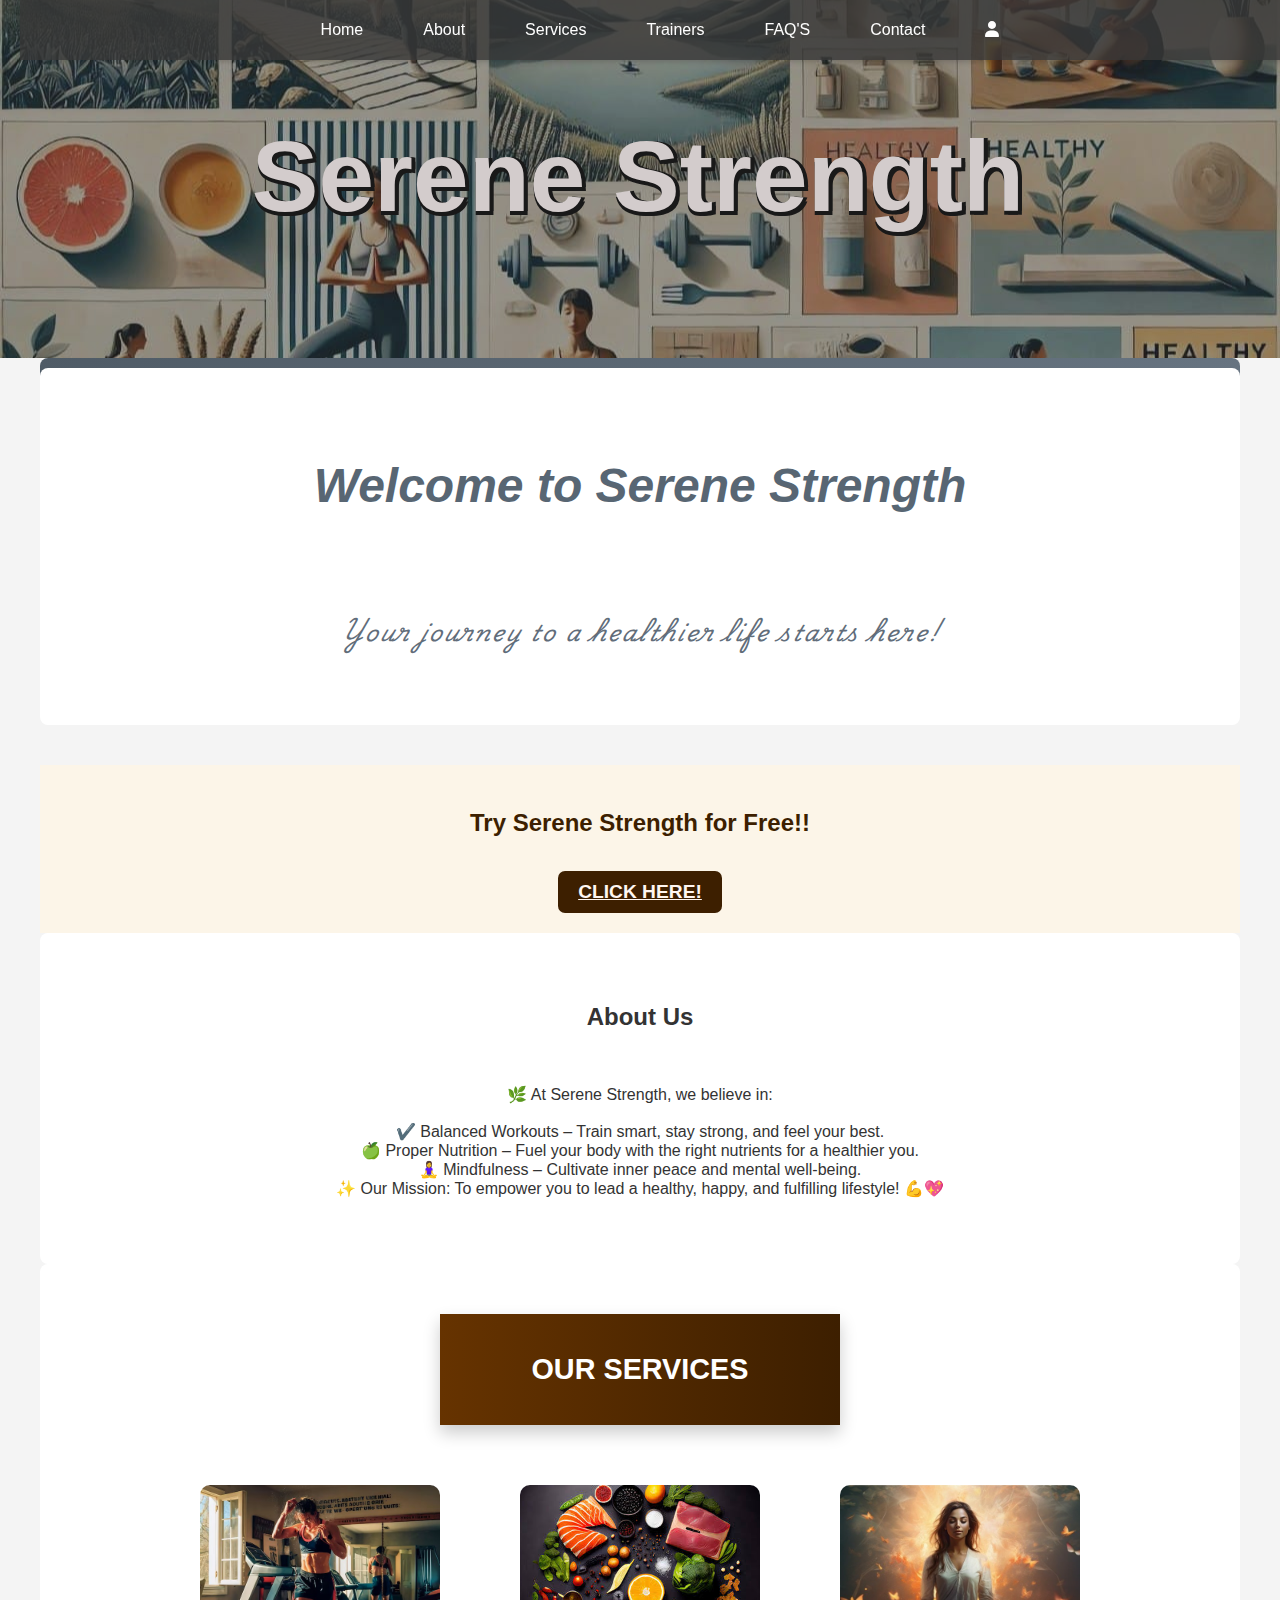
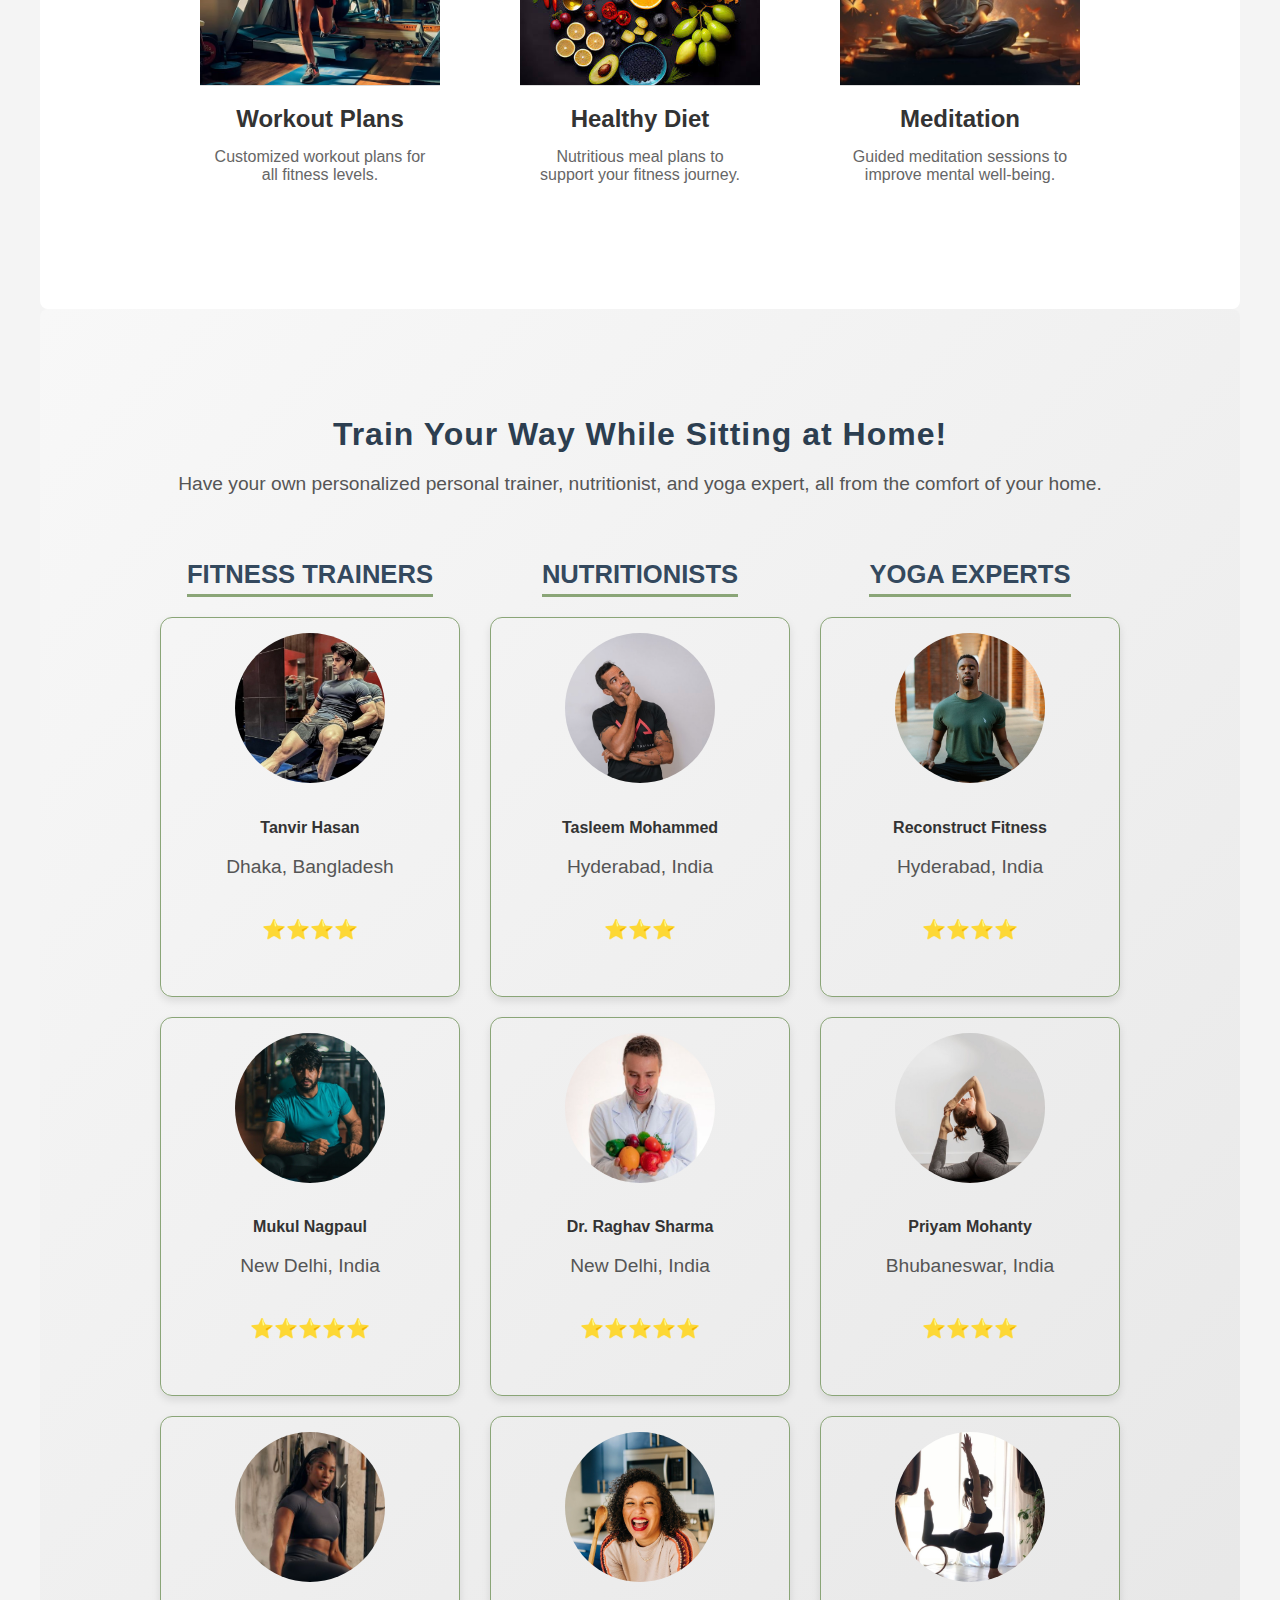
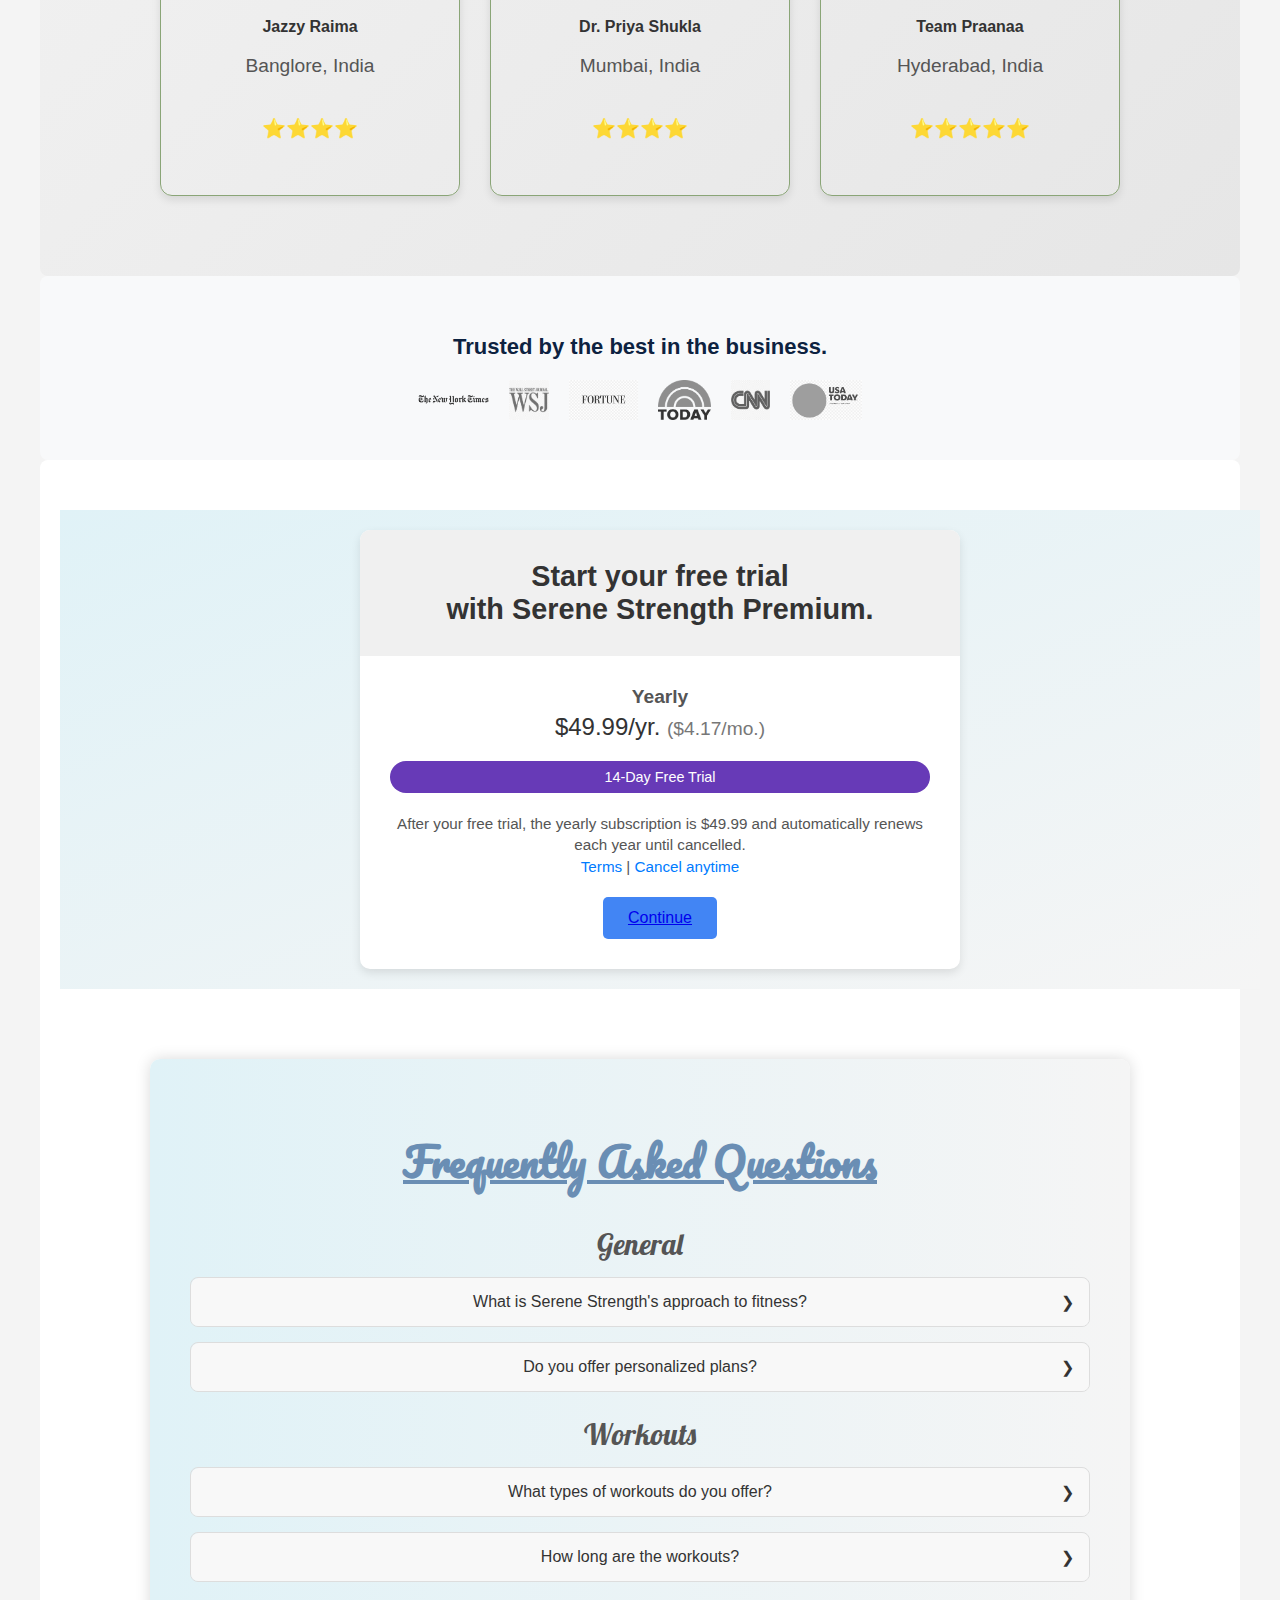
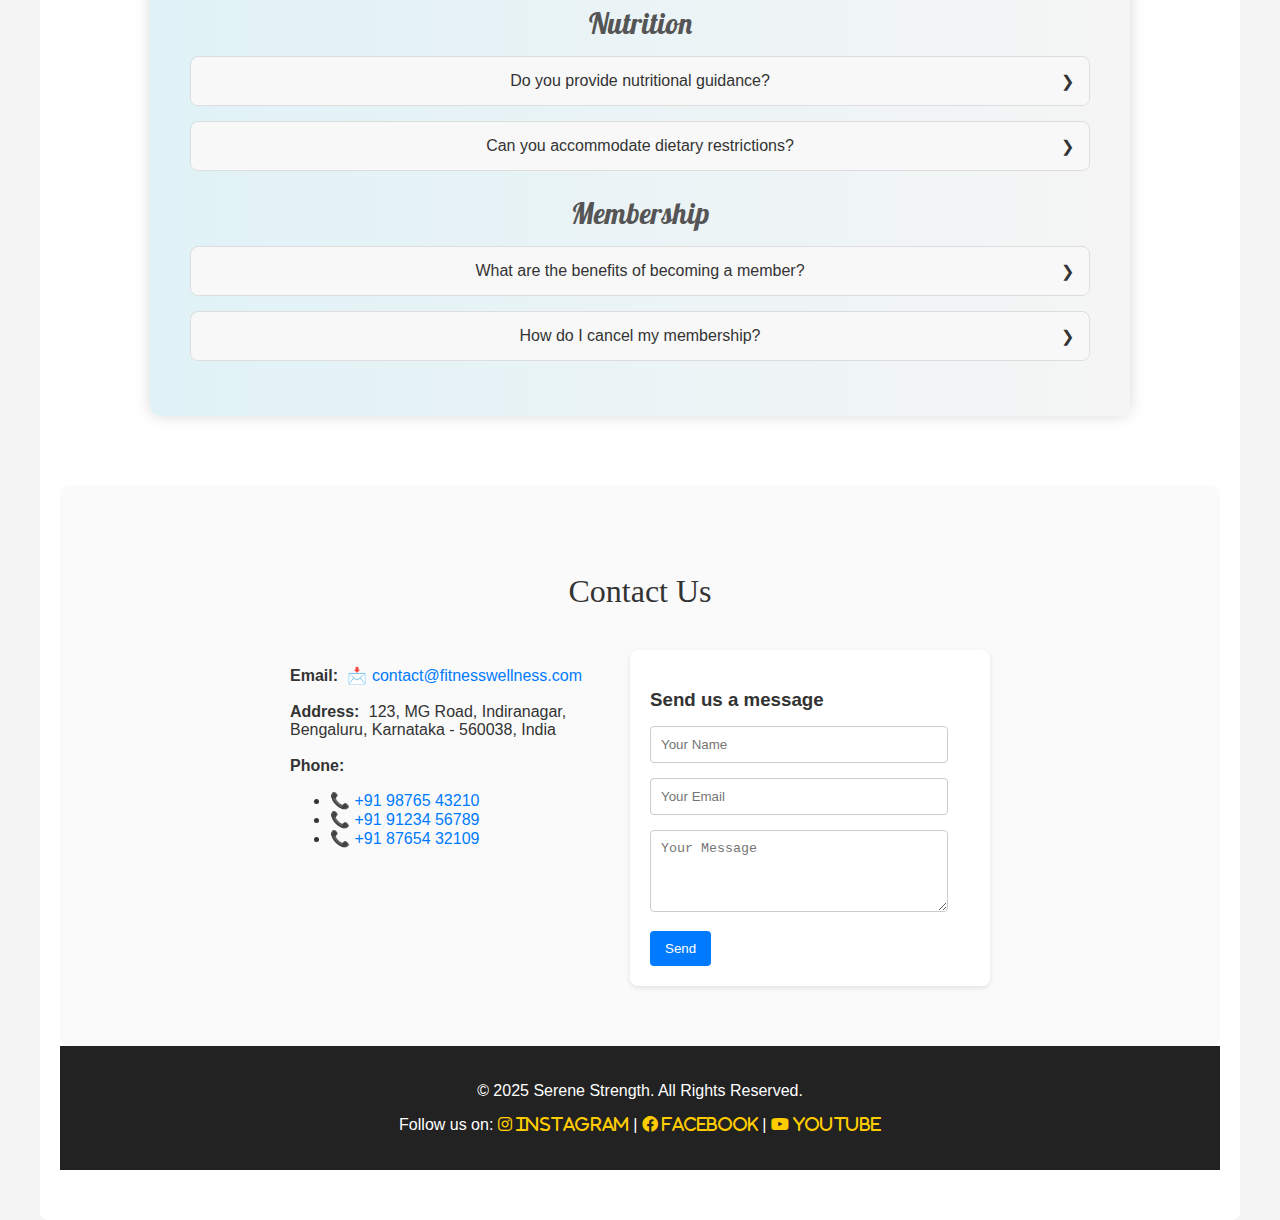
<file: index.html>
<!DOCTYPE html>
<html lang="en">

<head>
    <meta charset="UTF-8">
    <meta name="viewport" content="width=device-width, initial-scale=1.0">
    <title>Fitness & Wellness</title>


    <head>
        <link rel="preconnect" href="https://fonts.googleapis.com">
        <link rel="preconnect" href="https://fonts.gstatic.com" crossorigin>
        <link href="https://fonts.googleapis.com/css2?family=Lobster&family=Pacifico&display=swap" rel="stylesheet">
        <link href="https://cdnjs.cloudflare.com/ajax/libs/font-awesome/6.0.0/css/all.min.css" rel="stylesheet">
        <link href="https://fonts.googleapis.com/css2?family=Playwrite+IN:wght@100..400&display=swap" rel="stylesheet">
        <link rel="stylesheet" href="style.css">
    </head>


<body>
    <header>
        <h1 class="heading">
            <span class="cult">Serene Strength</span>
        </h1>
        


        <nav>
            <ul>
                <li><a href="#home">Home</a></li>
                <li><a href="#about">About</a></li>
                <li><a href="#services">Services</a></li>
                <li><a href="#train-at-home">Trainers</a></li>
                <li><a href="#faq-section">FAQ'S</a></li> 
                <li><a href="#contact">Contact</a></li>
                <li><a href="login.html">  <i class="fas fa-user">  </i></a></li>
            </ul>
        </nav>
    </header>
    <section id="home">
        <section class="home_welcome";>
        <h2><em>Welcome to Serene Strength</em> <br><br></h2>
        <p style="font-family: Playwrite IN" >Your journey to a healthier life starts here!</p>

    </section>

    <section id="offer" class="offer-section">
        <div class="offer-box">
            <p class="offer-text">Try Serene Strength for Free!!</p>
            <a href="#price" class="cta-button">CLICK HERE!</a>
        </div>
    </section>

    <section id="about">
        <h2>About Us</h2> <br>
        <p>🌿 At Serene Strength, we believe in:<br><br>

            ✔️ Balanced Workouts – Train smart, stay strong, and feel your best.<br>
            🍏 Proper Nutrition – Fuel your body with the right nutrients for a healthier you.<br>
            🧘‍♀️ Mindfulness – Cultivate inner peace and mental well-being.<br>

            ✨ Our Mission: To empower you to lead a healthy, happy, and fulfilling lifestyle! 💪💖</p>
    </section>

    <section id="services" class="services">
        <div class="section-title-box">
            <h1 class="section-title">OUR SERVICES</h1>
        </div>

        <div class="service-container">
        <div class="service-box">
            <a href="workout-plans.html">
                <img src="workout.jpg" alt="Workout Plans">
                <h2>Workout Plans</h2>
                <p>Customized workout plans for all fitness levels.</p>
            </a>
        </div>

        <div class="service-box">
            <a href="healthy-diet.html">
                <img src="healthy-diet.jpg" alt="Healthy Diet">
                <h2>Healthy Diet</h2>
                <p>Nutritious meal plans to support your fitness journey.</p>
            </a>
        </div>

        <div class="service-box">
            <a href="yoga-meditation.html">
                <img src="meditation.jpg" alt="Meditation">
                <h2>Meditation</h2>
                <p>Guided meditation sessions to improve mental well-being.</p>
            </a>
        </div>
    </section>

    <section id="train-at-home">
        <div class="container">
            <h2>Train Your Way While Sitting at Home!</h2>
            <p>Have your own personalized personal trainer, nutritionist, and yoga expert, all from the comfort of your home.</p>
    
            <div class="expert-categories">
                <div class="category">
                    <h3>Fitness Trainers</h3>
                    <div class="expert-list">
                        <div class="expert">
                            <img src="trainer1.jpg" alt="Trainer 1">
                            <h4>Tanvir Hasan</h4>
                            <p>Dhaka, Bangladesh</p>
                            <p>⭐⭐⭐⭐</p>
                        </div>
                        <div class="expert">
                            <img src="trainer2.jpg" alt="Trainer 2">
                            <h4>Mukul Nagpaul</h4>
                            <p>New Delhi, India</p>
                            <p>⭐⭐⭐⭐⭐</p>
                        </div>
                        <div class="expert">
                            <img src="trainer3.jpg" alt="Trainer 3">
                            <h4>Jazzy Raima</h4>
                            <p>Banglore, India</p>
                            <p>⭐⭐⭐⭐</p>
                        </div>
                        </div>
                </div>
                  <div class="category">
                    <h3>Nutritionists</h3>
                    <div class="expert-list">
                        <div class="expert">
                            <img src="nutritionist1.jpg" alt="Nutritionist 1">
                            <h4>Tasleem Mohammed</h4>
                            <p>Hyderabad, India</p>
                            <p>⭐⭐⭐</p>
                        </div>
                        <div class="expert">
                            <img src="nutritionist2.jpg" alt="nutritionist 2">
                            <h4>Dr. Raghav Sharma</h4>
                            <p>New Delhi, India</p>
                            <p>⭐⭐⭐⭐⭐</p>
                        </div> 
                        <div class="expert">
                            <img src="nutritionist3.jpg" alt="nutritionist 3">
                            <h4>Dr. Priya Shukla</h4>
                            <p>Mumbai, India</p>
                            <p>⭐⭐⭐⭐</p>
                        </div>    
                        </div>
                </div>
    
                <div class="category">
                    <h3>Yoga Experts</h3>
                    <div class="expert-list">
                        <div class="expert">
                            <img src="yoga1.jpg" alt="Yoga Expert 1">
                            <h4>Reconstruct Fitness</h4>
                            <p>Hyderabad, India</p>
                            <p>⭐⭐⭐⭐</p>
                        </div>
                        <div class="expert">
                            <img src="yoga2.jpg" alt="Yoga Expert 2">
                            <h4>Priyam Mohanty</h4>
                            <p>Bhubaneswar, India</p>
                            <p>⭐⭐⭐⭐</p>
                        </div>
                        <div class="expert">
                            <img src="yoga3.jpg" alt="Yoga Expert 3">
                            <h4>Team Praanaa</h4>
                            <p>Hyderabad, India</p>
                            <p>⭐⭐⭐⭐⭐</p>
                        </div>
                        </div>
                </div>
            </div>
        </div>
    </section>

    <section class="trusted-by">
        <h2>Trusted by the best in the business.</h2>
        <div class="logos">
            <img src="nytimes-logo.png" alt="The New York Times">
            <img src="wsj-logo.png" alt="Wall Street Journal">
            <img src="fortune-logo.png" alt="Fortune">
            <img src="today-logo.png" alt="Today">
            <img src="cnn-logo.png" alt="CNN">
            <img src="usatoday-logo.png" alt="USA Today">
        </div>
    </section>

    <section id="price">
    <div class="pricing-container">
        <div class="pricing-card horizontal">  <div class="pricing-header">
                <h2>Start your free trial <br>with Serene Strength Premium.</h2>
            </div>
            <div class="pricing-content">
                <div class="pricing-details">
                    <span class="pricing-duration">Yearly</span>
                    <span class="pricing-cost">$49.99/yr. <small>($4.17/mo.)</small></span>
                </div>
                <div class="trial-info">
                    <span class="trial-period">14-Day Free Trial</span>
                </div>
                <p class="pricing-description">
                    After your free trial, the yearly subscription is $49.99 and automatically renews each year until cancelled. <br>
                    <a>Terms</a> | <a>Cancel anytime</a>
                </p>
                <button class="pricing-button"><a href="login.html">Continue</a></button>
            </div>
        </div>
    </div>
    


    <section id="faq-section">
        <div class="faq-container">
            <h1>Frequently Asked Questions</h1>

            <div class="faq-group">
                <h2>General</h2>
                <details>
                    <summary>What is Serene Strength's approach to fitness?</summary>
                    <div class="faq-answer">“We focus on holistic wellness by combining exercise, proper nutrition, and
                        mindfulness techniques to help you reach your goals. This balanced approach ensures that you’re
                        not only improving physically but also nurturing your mental and emotional well-being for
                        overall success.”</div>
                </details>
                <details>
                    <summary>Do you offer personalized plans?</summary>
                    <div class="faq-answer">Yes, we provide customized workout and nutrition plans tailored to your
                        individual needs and preferences.</div>
                </details>
            </div>

            <div class="faq-group">
                <h2>Workouts</h2>
                <details>
                    <summary>What types of workouts do you offer?</summary>
                    <div class="faq-answer">We have a variety of workouts, including strength training, cardio, yoga,
                        HIIT, and flexibility exercises.</div>
                </details>
                <details>
                    <summary>How long are the workouts?</summary>
                    <div class="faq-answer">Our workouts range from 15 minutes to 1 hour, catering to different
                        schedules and fitness levels.</div>
                </details>
            </div>

            <div class="faq-group">
                <h2>Nutrition</h2>
                <details>
                    <summary>Do you provide nutritional guidance?</summary>
                    <div class="faq-answer">Yes, our nutrition plans include meal suggestions, recipes, and tips for
                        healthy eating habits.</div>
                </details>
                <details>
                    <summary>Can you accommodate dietary restrictions?</summary>
                    <div class="faq-answer">Absolutely! We can create plans that are vegetarian, vegan, gluten-free, and
                        more.</div>
                </details>
            </div>

            <div class="faq-group">
                <h2>Membership</h2>
                <details>
                    <summary>What are the benefits of becoming a member?</summary>
                    <div class="faq-answer">Members get access to exclusive content, personalized plans, community
                        support, and tools to track their progress, helping them stay motivated and on track.</div>
                </details>
                <details>
                    <summary>How do I cancel my membership?</summary>
                    <div class="faq-answer">“You can easily cancel your membership at any time by going to your account
                        settings or by contacting our customer support team, who will assist you with the process.”
                    </div>
                </details>
            </div>
        </div>
    </section>


    <section id="contact">
        <div class="contact-container">
            <h2>Contact Us</h2>
            <div class="contact-info">
                <p>
                    <span class="contact-label">Email:</span> <a href="mailto:contact@fitnesswellness.com">📩
                        contact@fitnesswellness.com</a><br><br>
                    <span class="contact-label">Address:</span> 123, MG Road, Indiranagar, Bengaluru, Karnataka -
                    560038, India<br><br>
                    <span class="contact-label">Phone:</span>
                <ul>
                    <li><a href="tel:+919876543210">📞 +91 98765 43210</a></li>
                    <li><a href="tel:+919123456789">📞 +91 91234 56789</a></li>
                    <li><a href="tel:+918765432109">📞 +91 87654 32109</a></li>
                </ul>
                </p>
            </div>
            <div class="contact-form">
                <h3>Send us a message</h3>
                <form action="#" method="post">
                    <input type="text" id="name" name="name" placeholder="Your Name" required>
                    <input type="email" id="email" name="email" placeholder="Your Email" required>
                    <textarea id="message" name="message" placeholder="Your Message" rows="4" required></textarea>
                    <button type="submit">Send</button>
                </form>
            </div>
        </div>
    </section>



    <footer>
        <p>&copy; 2025 Serene Strength. All Rights Reserved.</p>
        <p>Follow us on:
            <a href="https://instagram.com" target="_blank">  <i class="fab fa-instagram">  Instagram</i></a> |
            <a href="https://facebook.com" target="_blank">  <i class="fab fa-facebook">  Facebook</i></a>  |
            <a href="https://youtube.com" target="_blank">  <i class="fab fa-youtube">  Youtube</i></a>
        </p>
    </footer>

</body>

</html>
</file>
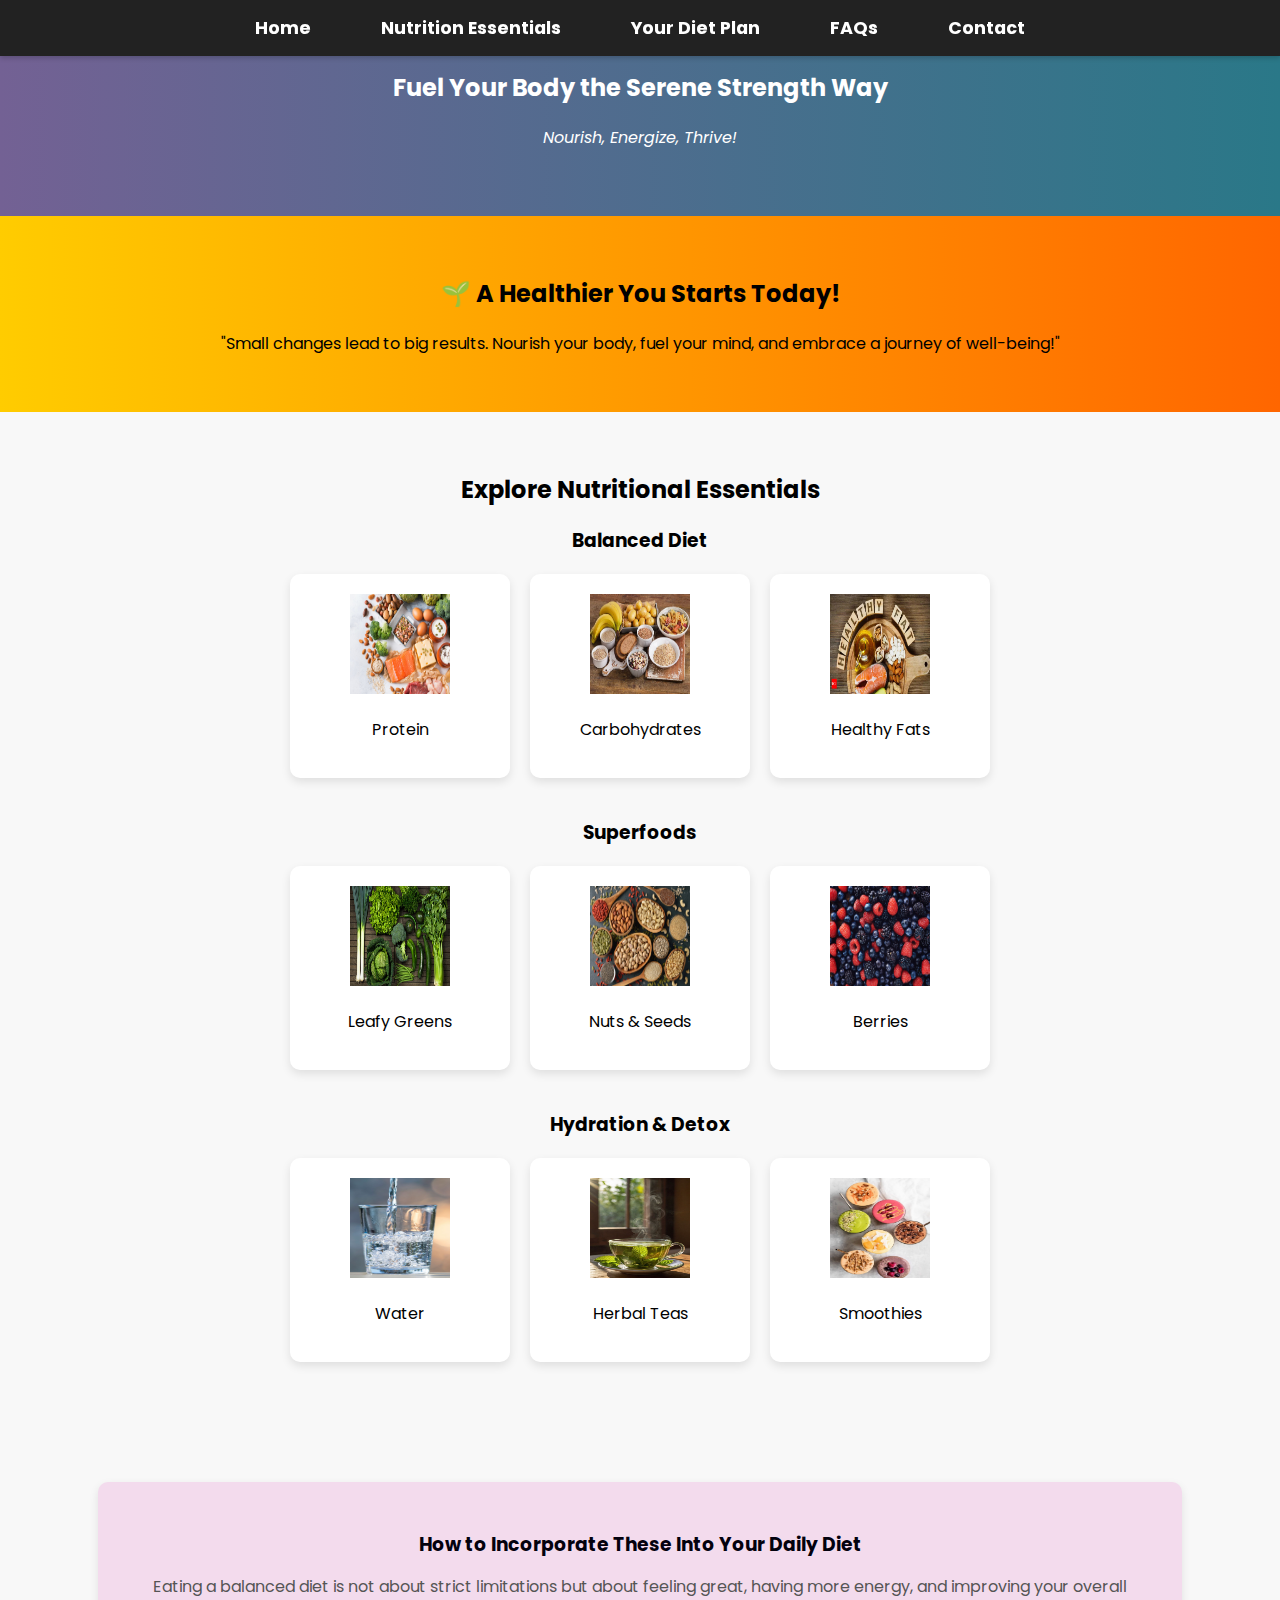
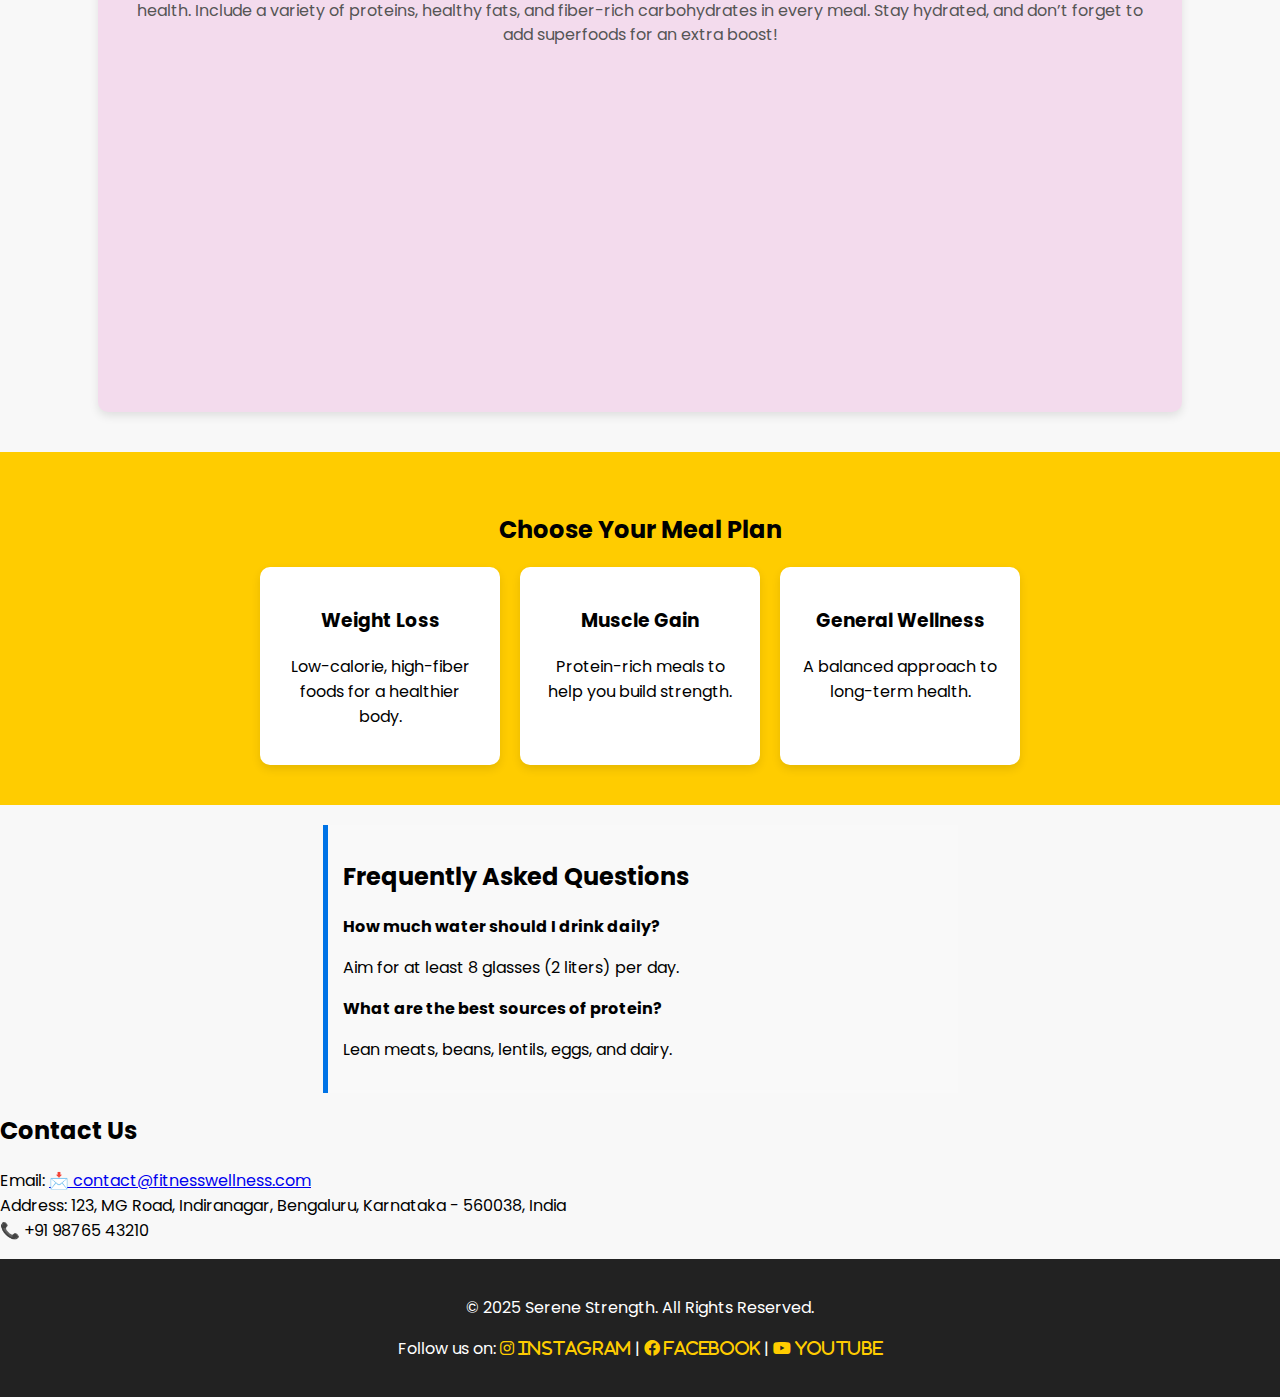
<file: healthy-diet.html>
<!DOCTYPE html>
<html lang="en">
<head>
    <meta charset="UTF-8">
    <meta name="viewport" content="width=device-width, initial-scale=1.0">
    <title>Healthy Diet | Serene Strength</title>
    <link href="https://fonts.googleapis.com/css2?family=Poppins:wght@300;400;600&display=swap" rel="stylesheet">
    <link href="https://cdnjs.cloudflare.com/ajax/libs/font-awesome/6.0.0/css/all.min.css" rel="stylesheet">
    
    <link rel="stylesheet" href="healthy-diet.css"> 

</head>
<body>

    <!-- Navigation Bar -->
    <header>
        
        <nav>
            <ul>
                <li><a href="healthy-diet.html">Home</a></li>
                <li><a href="nutrition">Nutrition Essentials</a></li>
                <li><a href="nutrution-advice">Your Diet Plan</a></li>
                <li><a href="#faq">FAQs</a></li>
                <li><a href="#contact">Contact</a></li>
            </ul>
        </nav>
    </header>

    <!-- Hero / Intro Section -->
    <section class="hero">
        <h2>Fuel Your Body the Serene Strength Way</h2>
        <p><em>Nourish, Energize, Thrive!</em></p>
        
    </section>
     <!-- Motivational Box -->
     <section class="motivation-box">
        <div class="motivation-content">
            <h2>🌱 A Healthier You Starts Today!</h2>
            <p>"Small changes lead to big results. Nourish your body, fuel your mind, and embrace a journey of well-being!"</p>
        </div>
        
    </section>

    <!-- Nutritional Categories -->
    <section class="nutrition" id="nutrition">
        <h2>Explore Nutritional Essentials</h2>
        
        <div class="category">
            <h3>Balanced Diet</h3>
            <div class="cards">
                <div class="card">
                    <img src="protein.jpg" alt="Protein">
                    <p>Protein</p>
                </div>
                <div class="card">
                    <img src="carbs.jpg" alt="Carbohydrates">
                    <p>Carbohydrates</p>
                </div>
                <div class="card">
                    <img src="fats.jpg" alt="Healthy Fats">
                    <p>Healthy Fats</p>
                </div>
            </div>
        </div>
            

        <div class="category">
            <h3>Superfoods</h3>
            <div class="cards">
                <div class="card">
                    <img src="greens.jpg" alt="Leafy Greens">
                    <p>Leafy Greens</p>
                </div>
                <div class="card">
                    <img src="nuts.jpg" alt="Nuts & Seeds">
                    <p>Nuts & Seeds</p>
                </div>
                <div class="card">
                    <img src="berries.jpg" alt="Berries">
                    <p>Berries</p>
                </div>
            </div>
        </div>

        <div class="category">
            <h3>Hydration & Detox</h3>
            <div class="cards">
                <div class="card">
                    <img src="water.jpg" alt="Water">
                    <p>Water</p>
                </div>
                <div class="card">
                    <img src="herbal-tea.jpg" alt="Herbal Teas">
                    <p>Herbal Teas</p>
                </div>
                <div class="card">
                    <img src="smoothie.jpg" alt="Smoothies">
                    <p>Smoothies</p>
                </div>
            </div>
        </div>
    </section>
        <!-- Nutritional Advice Section -->
        <section class="nutrition-advice" id="nutrition-advice">
            <h3>How to Incorporate These Into Your Daily Diet</h3>
            <p>Eating a balanced diet is not about strict limitations but about feeling great, having more energy, and improving your overall health. Include a variety of proteins, healthy fats, and fiber-rich carbohydrates in every meal. Stay hydrated, and don’t forget to add superfoods for an extra boost!</p>
            
            <!-- Video Embed -->
            <div class="video-container">
                <iframe width="560" height="315" src="https://youtu.be/81G22t2UHxA?si=JhhSHo9Hd3y-69lt" 
                    title="How to Maintain a Balanced Diet" frameborder="0" 
                    allow="accelerometer; autoplay; clipboard-write; encrypted-media; gyroscope; picture-in-picture" 
                    allowfullscreen>
                </iframe>
            </div>
        </section>
    

    <!-- Meal Plan Suggestions -->
    <section class="meal-plans">
        <h2>Choose Your Meal Plan</h2>
        <div class="plans">
            <div class="plan">
                <h3>Weight Loss</h3>
                <p>Low-calorie, high-fiber foods for a healthier body.</p>
            </div>
            <div class="plan">
                <h3>Muscle Gain</h3>
                <p>Protein-rich meals to help you build strength.</p>
            </div>
            <div class="plan">
                <h3>General Wellness</h3>
                <p>A balanced approach to long-term health.</p>
            </div>
        </div>
    </section>

    <!-- FAQs -->
    <section class="faq">
        <h2>Frequently Asked Questions</h2>
        <div class="faq-box">
            <p><strong>How much water should I drink daily?</strong></p>
            <p>Aim for at least 8 glasses (2 liters) per day.</p>
        </div>
        <div class="faq-box">
            <p><strong>What are the best sources of protein?</strong></p>
            <p>Lean meats, beans, lentils, eggs, and dairy.</p>
        </div>
    </section>

   
</section>
<section id="contact">
    <h2>Contact Us</h2>
    <p>
        Email: <a href="mailto:contact@fitnesswellness.com"> 📩 contact@fitnesswellness.com</a> <br>  
        Address: 123, MG Road, Indiranagar, Bengaluru, Karnataka - 560038, India <br>  
        📞 +91 98765 43210
    </p>
</section>

<footer>
    <p>&copy; 2025 Serene Strength. All Rights Reserved.</p>
    <p>Follow us on:
        <a href="https://instagram.com" target="_blank">  <i class="fab fa-instagram">  Instagram</i></a> |
        <a href="https://facebook.com" target="_blank">  <i class="fab fa-facebook">  Facebook</i></a>  |
        <a href="https://youtube.com" target="_blank">  <i class="fab fa-youtube">  Youtube</i></a>
    </p>
</footer>
</body>
</html>
</file>
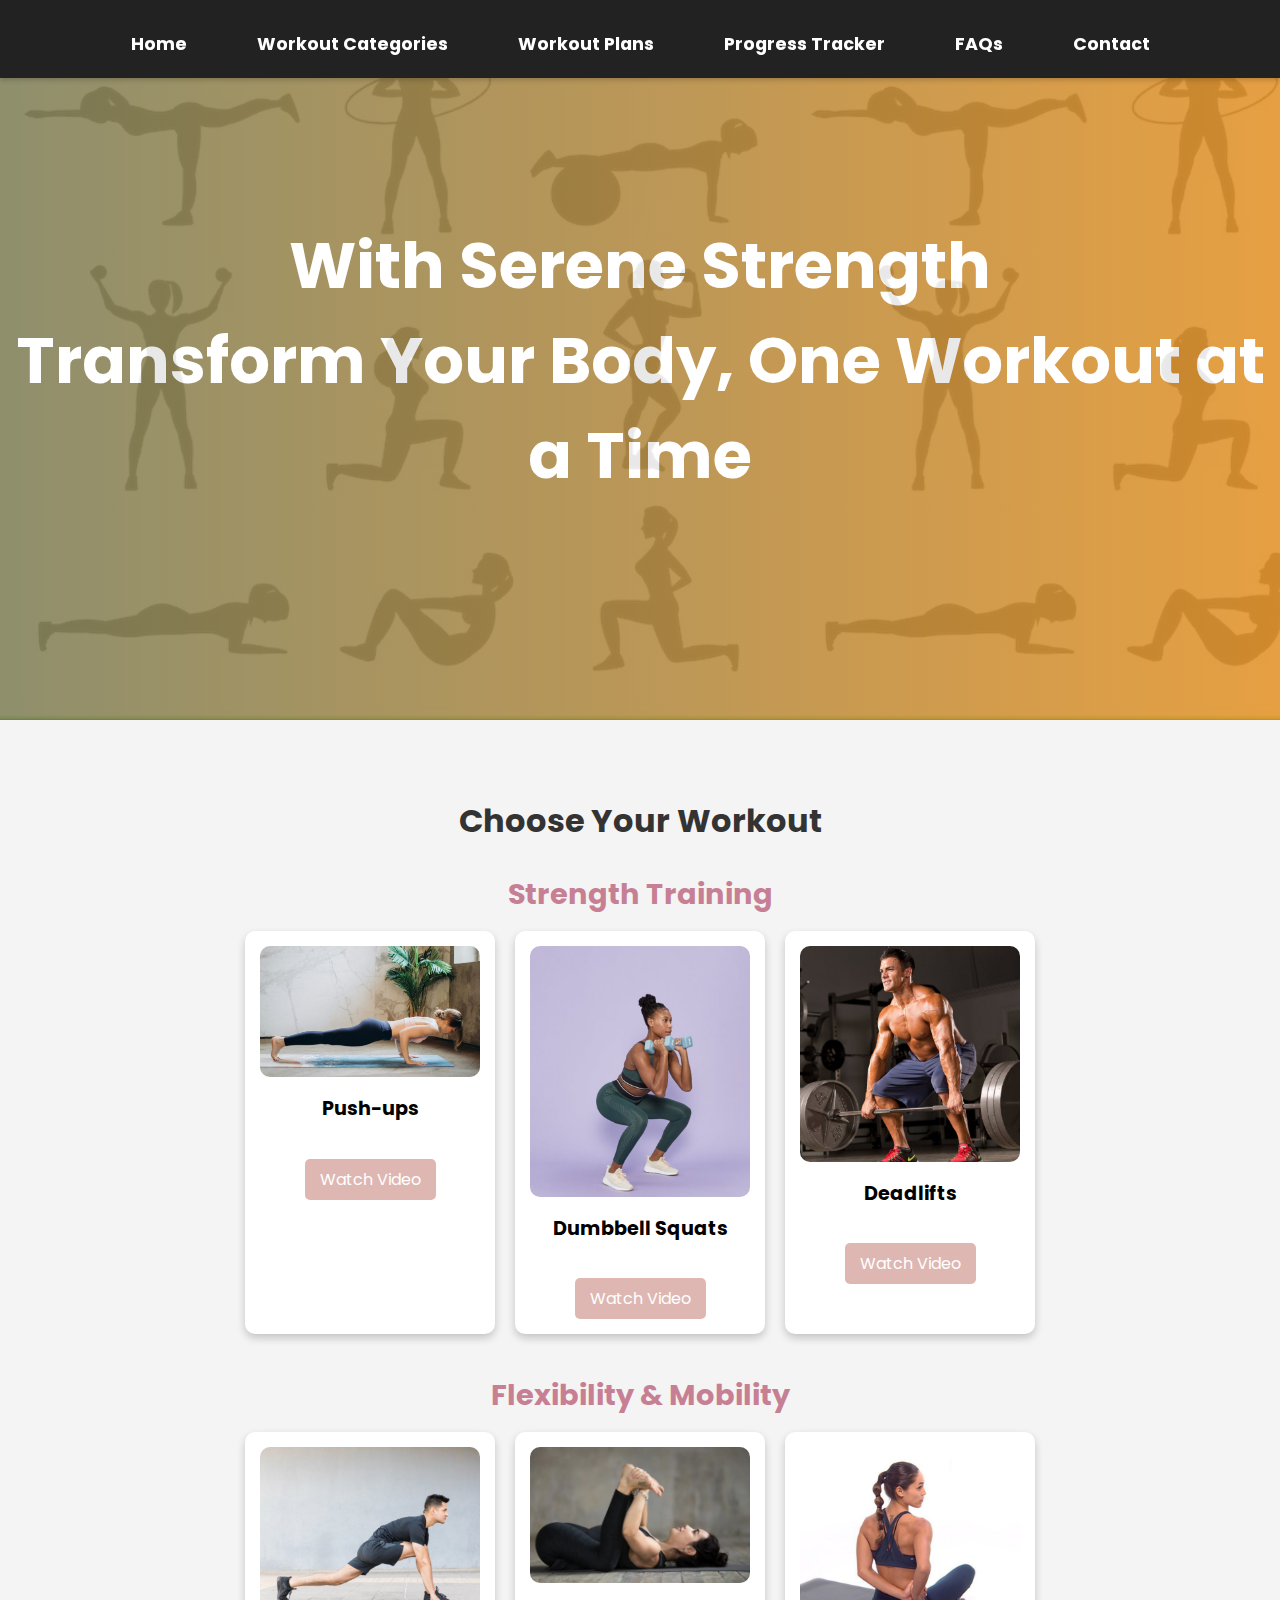
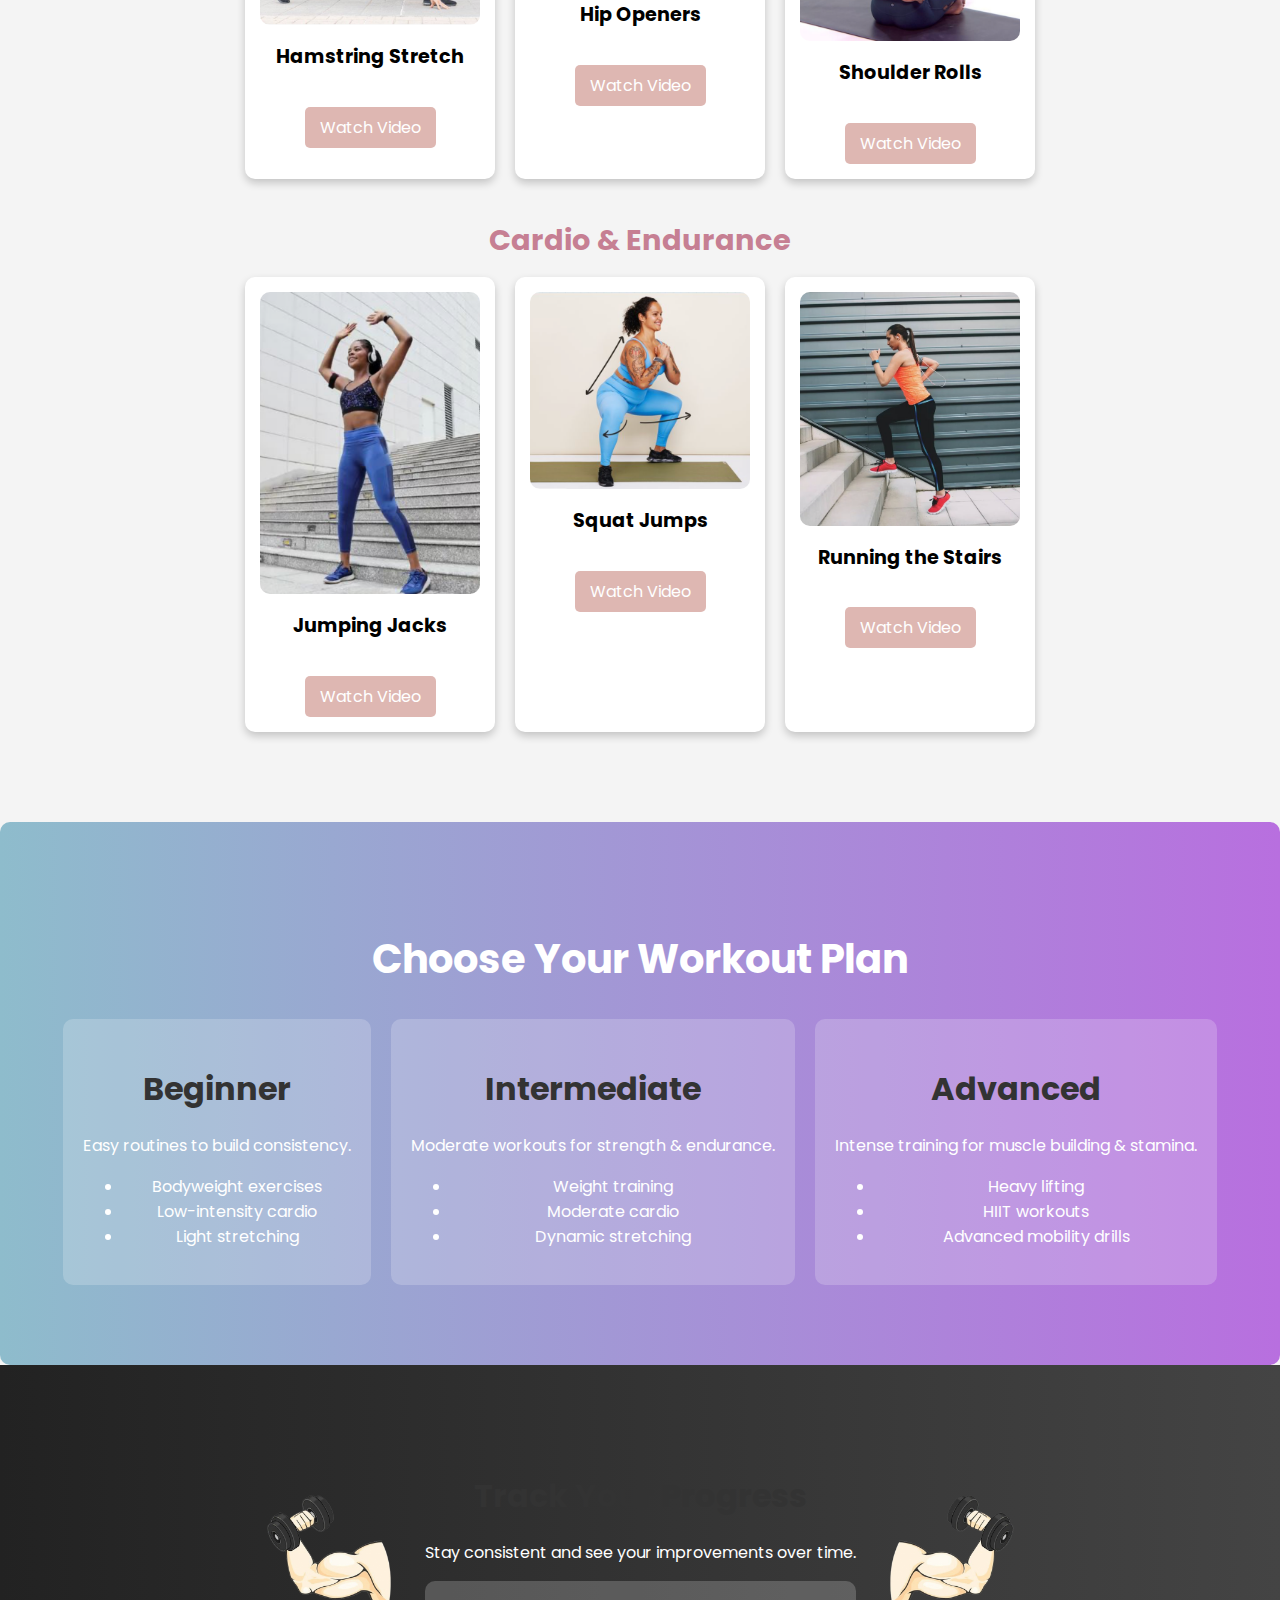
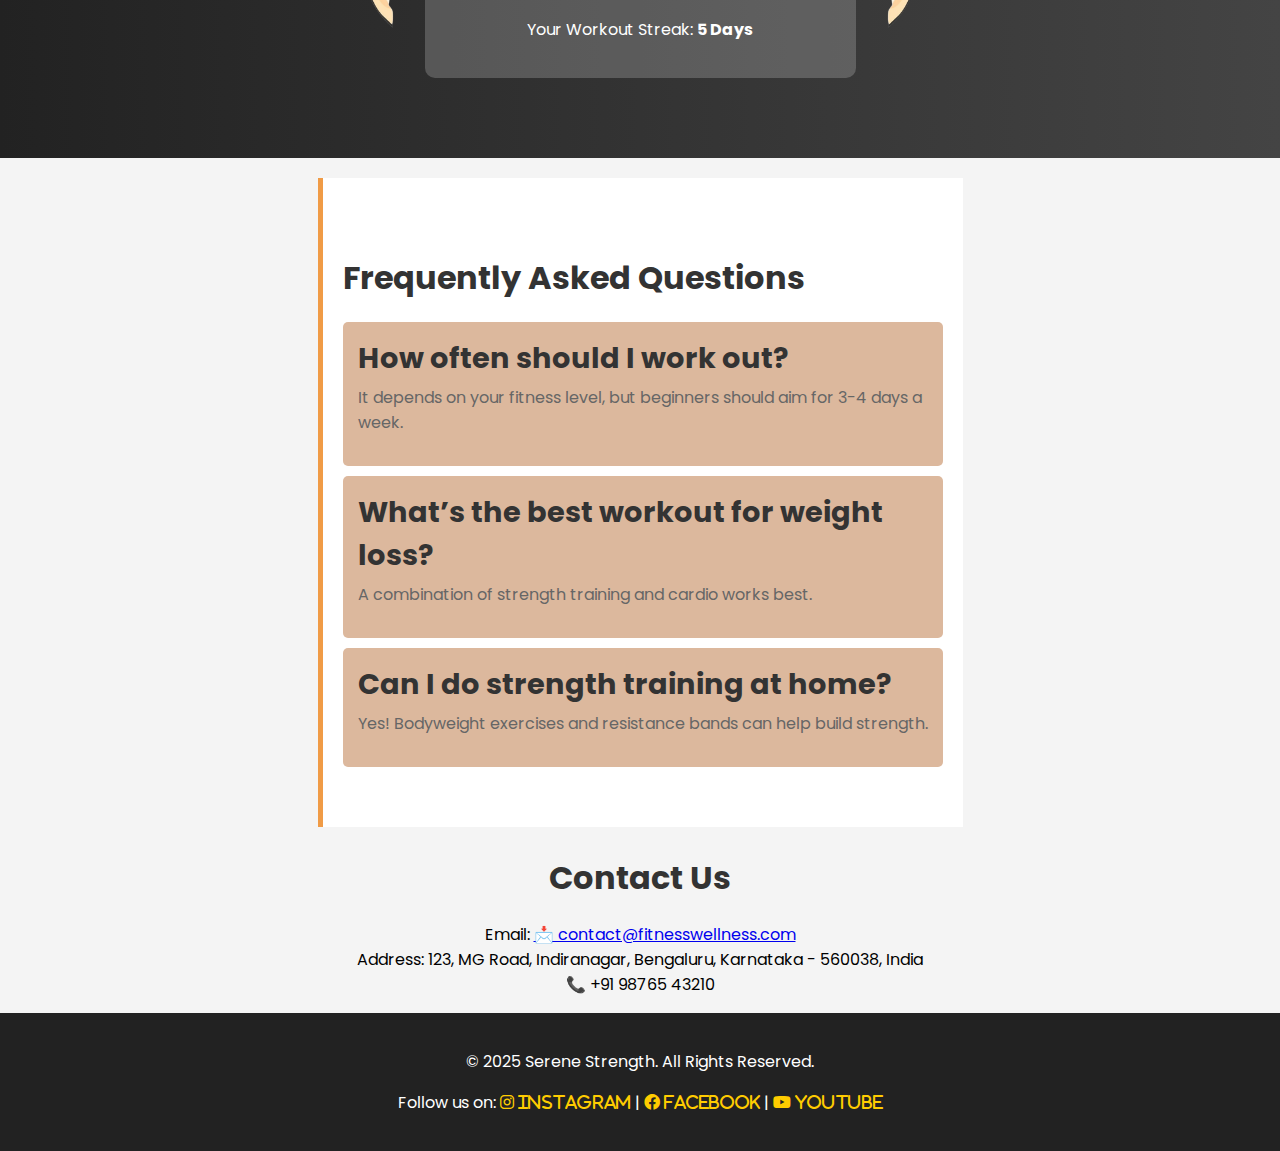
<file: workout-plans.html>
<!DOCTYPE html>
<html lang="en">
<head>
    <meta charset="UTF-8">
    <meta name="viewport" content="width=device-width, initial-scale=1.0">
    <title>Workout Plans | Serene Strength</title>
    <link href="https://fonts.googleapis.com/css2?family=Poppins:wght@300;400;600&display=swap" rel="stylesheet">
    <link href="https://cdnjs.cloudflare.com/ajax/libs/font-awesome/6.0.0/css/all.min.css" rel="stylesheet">
    <link rel="stylesheet" href="workout-plans.css">
</head>
<body>
    
    <section class="hero"> 
    <div class="fitness-bg"></div>
    <h1>With Serene Strength<br>
    Transform Your Body, One Workout at a Time</br></h1>
    <nav>
        <ul>
            <li><a href="workout-plans.html">Home</a></li>
            <li><a href="#workout-categories">Workout Categories</a></li>
            <li><a href="#workout-plans">Workout Plans</a></li>
            <li><a href="#track-progress">Progress Tracker</a></li>
            <li><a href="#faq">FAQs</a></li>
            <li><a href="#contact">Contact</a></li>
        </ul>
    </nav>
    
</section>
    

    <!-- Workout Categories -->
    <section id="workout-categories" class="workout-categories">
        <h2>Choose Your Workout</h2>

        <!-- Strength Training -->
        <div class="category">
            <h3>Strength Training</h3>
            <div class="workout-cards">
                <div class="card">
                    <img src="pushups.jpg" alt="Workout 1">
                    <h4>Push-ups</h4>
                    <a href="https://www.youtube.com/watch?v=IODxDxX7oi4" target="_blank">Watch Video</a>
                </div>
                <div class="card">
                    <img src="dumbbell-squats.jpg" alt="Workout 2">
                    <h4>Dumbbell Squats</h4>
                    <a href="https://www.youtube.com/watch?v=G4bYHFl_SNY" target="_blank">Watch Video</a>
                </div>
                <div class="card">
                    <img src="deadlifts.jpg" alt="Workout 3">
                    <h4>Deadlifts</h4>
                    <a href="https://www.youtube.com/watch?v=op9kVnSso6Q" target="_blank">Watch Video</a>
                </div>
            </div>
        </div>

        <!-- Flexibility & Mobility -->
        <div class="category">
            <h3>Flexibility & Mobility</h3>
            <div class="workout-cards">
                <div class="card">
                    <img src="hamstring.jpg" alt="Workout 4">
                    <h4>Hamstring Stretch</h4>
                    <a href="https://www.youtube.com/watch?v=5l-5NZFC2iE" target="_blank">Watch Video</a>
                </div>
                <div class="card">
                    <img src="hip-openers.jpg" alt="Workout 5">
                    <h4>Hip Openers</h4>
                    <a href="https://www.youtube.com/watch?v=J9aVw4_6jMc" target="_blank">Watch Video</a>
                </div>
                <div class="card">
                    <img src="shoulder-rolls.jpg" alt="Workout 6">
                    <h4>Shoulder Rolls</h4>
                    <a href="https://www.youtube.com/watch?v=Jr68EDyBvlA" target="_blank">Watch Video</a>
                </div>
            </div>
        </div>

        <!-- Cardio & Endurance -->
        <div class="category">
            <h3>Cardio & Endurance</h3>
            <div class="workout-cards">
                <div class="card">
                    <img src="jumping-jacks.jpg" alt="Workout 7">
                    <h4>Jumping Jacks</h4>
                    <a href="https://youtu.be/iSSAk4XCsRA?si=z6kufivmlhUiD9kP" target="_blank">Watch Video</a>
                </div>
                <div class="card">
                    <img src="squat-jumps.jpg" alt="Workout 8">
                    <h4>Squat Jumps</h4>
                    <a href="https://youtu.be/FqjLGE9Ofhs?si=GAjlkYThBGH_INx2" target="_blank">Watch Video</a>
                </div>
                <div class="card">
                    <img src="stairs.jpg" alt="Workout 9">
                    <h4>Running the Stairs</h4>
                    <a href="https://youtu.be/p7wl8bxzfcs?si=HsvZNk_7gIFFx1Ty" target="_blank">Watch Video</a>
                </div>
            </div>
        </div>
    </section>
    <section class="workout-plans" id="workout-plans">
        <h1>Choose Your Workout Plan</h1>
        <div class="workout-levels">
            <div class="workout-card">
                <h2>Beginner</h2>
                <p>Easy routines to build consistency.</p>
                <ul>
                    <li>Bodyweight exercises</li>
                    <li>Low-intensity cardio</li>
                    <li>Light stretching</li>
                </ul>
            </div>
            <div class="workout-card">
                <h2>Intermediate</h2>
                <p>Moderate workouts for strength & endurance.</p>
                <ul>
                    <li>Weight training</li>
                    <li>Moderate cardio</li>
                    <li>Dynamic stretching</li>
                </ul>
            </div>
            <div class="workout-card">
                <h2>Advanced</h2>
                <p>Intense training for muscle building & stamina.</p>
                <ul>
                    <li>Heavy lifting</li>
                    <li>HIIT workouts</li>
                    <li>Advanced mobility drills</li>
                </ul>
            </div>
        </div>
    </section>
    
    
     

    <section class="track-progress" id="track-progress">
        <img src="right-arm-dumbbell.png" alt="Left Arm Lifting Dumbbell" class="arm-image">
        
        <div class="progress-content">
            <h2>Track Your Progress</h2>
            <p>Stay consistent and see your improvements over time.</p>
            <div class="progress-tracker">
                <p>Your Workout Streak: <strong>5 Days</strong></p>
            </div>
        </div>
        
        <img src="left-arm-dumbbell.png" alt="Right Arm Lifting Dumbbell" class="arm-image">
    </section>
    

    <!-- FAQs -->
    <section class="faq" id ="faq">
        <h2>Frequently Asked Questions</h2>
        <div class="faq-container">
            <div class="faq-item">
                <h3>How often should I work out?</h3>
                <p>It depends on your fitness level, but beginners should aim for 3-4 days a week.</p>
            </div>
            <div class="faq-item">
                <h3>What’s the best workout for weight loss?</h3>
                <p>A combination of strength training and cardio works best.</p>
            </div>
            <div class="faq-item">
                <h3>Can I do strength training at home?</h3>
                <p>Yes! Bodyweight exercises and resistance bands can help build strength.</p>
            </div>
        </div>
    </section>
    <section id="contact">
        <h2>Contact Us</h2>
        <p>
            Email: <a href="mailto:contact@fitnesswellness.com"> 📩 contact@fitnesswellness.com</a> <br>  
            Address: 123, MG Road, Indiranagar, Bengaluru, Karnataka - 560038, India <br>  
            📞 +91 98765 43210
        </p>
    </section>

    <footer>
        <p>&copy; 2025 Serene Strength. All Rights Reserved.</p>
        <p>Follow us on:
            <a href="https://instagram.com" target="_blank">  <i class="fab fa-instagram">  Instagram</i></a> |
            <a href="https://facebook.com" target="_blank">  <i class="fab fa-facebook">  Facebook</i></a>  |
            <a href="https://youtube.com" target="_blank">  <i class="fab fa-youtube">  Youtube</i></a>
        </p>
    </footer>
</body>
</html>
</file>
<file: style.css>
header {
    background: url('collage.jpg') no-repeat center center/cover;
    text-align: center;
    padding: 100px 20px;
    position: relative;
    opacity: 0.9;
}

 .heading {

        font-family: 'Arial', sans-serif; /* Or any preferred font */
        display: flex;
        align-items: center;
        justify-content: center;
        font-weight: bold;
      }
      
      .cult {
            font-weight: bold;
            text-shadow: -2px -2px 0 rgb(208, 200, 200),  
                         2px -2px 0 black,  
                         -2px 2px 0 black,  
                         2px 2px 0 black; /* Creates a border effect */
        color: transparent;
        font-size: 100px;
        }
      
/* General Section Styling */
#home {
    padding: 10px 0;
    background: linear-gradient(135deg, #4F5B66, #687582);
    height: 50px;
    text-align: center;
    font-family: 'Poppins', sans-serif;
    animation: fadeIn 1.2s ease-in-out;
}

.home_welcome {
    font-weight: 500;
    font-size: 2rem;
    color: #586673;
    animation: slideDown 1.2s ease-in-out;
    letter-spacing: normal;
}

.home_welcome p {
    font-size: 0.7em;
    color: #616D7A;
    margin-top: 10px;
    font-style: italic;
    letter-spacing: 2px;
}

/* Offer Section */
.offer-section {
    margin-top: 40px;
    padding: 20px;
    background: #fff6e4be;
    border-radius: 0px;
    animation: fadeIn 1.5s ease-in-out;
}

.offer-text {
    font-size: 1.5rem;
    font-weight: bold;
    color: #3d1f00;
}

.cta-button {
    display: inline-block;
    margin-top: 10px;
    padding: 10px 20px;
    font-size: 1.2rem;
    background:#3d1f00 ;
    color: #fff6f1;
    border-radius: 7px;
    transition: 0.3s;
    font-weight: bold;
}

.cta-button:hover {
    background: #ff5500;
    color: white;
    transform: scale(1.1);
}


/* Services Section */
.services {
    display: flex;
    flex-direction: column;
    align-items: center; /* Centers everything inside */
    text-align: center;
}

/* Service Title Box */
.section-title-box {
    width: 100%;
    max-width: 400px;
    padding: 20px 0px;
    background: linear-gradient(to right, #663300, #3d1f00);
    border-radius: 0px;
    box-shadow: 0 8px 16px rgba(0, 0, 0, 0.2);
    display: flex;
    justify-content: center;
    align-items: center;
    margin: auto;
}

/* Service Title */
.section-title {
    font-size: 1.8rem;
    font-weight: bold;
    text-align: center;
    color: white;
}
.service-container {

    display: flex; /* Align boxes side-by-side */
    justify-content: space-around; /* Space them evenly */
    flex-wrap: wrap; /* Wrap to the next row on smaller screens */
    padding: 50px 100px;
}

.service-box {
    width: 25%; /* Each box takes 25% width */
    margin: 10px;
    background: #fff; /* White background */
    border-radius: 10px;
    overflow: hidden;
    transition: transform 0.3s ease, box-shadow 0.3s ease;
    text-align: center;
}

.service-box:hover {
    transform: translateY(-10px); /* Lifts the box on hover */
    box-shadow: 0 6px 15px rgba(0, 0, 0, 0.2); /* Adds a deeper shadow */
}

.service-box img {
    width: 100%; /* Makes the image responsive */
    height: 200px; /* Sets a fixed height */
    object-fit: cover; /* Ensures the image doesn’t stretch */
    border-bottom: 1px solid #ddd; /* Separates the image and content */
}

.service-box h2 {
    font-size: 1.5rem;
    color: #333;
    margin: 15px 0;
}

.service-box p {
    font-size: 1rem;
    color: #666;
    margin: 0 10px 15px;
}

.service-box a {
    text-decoration: none; /* Removes the underline */
    color: inherit; /* Inherits the text color */
    display: block; /* Makes the entire box clickable */
}
body {
    font-family: 'Arial', sans-serif; /* Default font, you can change this */
    margin: 0;
    background-color: #f4f4f4;
    color: #333;
}


#train-at-home {
    padding: 80px 0; /* Adjust padding as needed */
    background: linear-gradient(135deg, #f8f8f8, #e6e6e6);
    text-align: center;
    font-family: 'Poppins', sans-serif; 
}

#train-at-home .container {
    max-width: 960px;
    margin: 0 auto;
}

#train-at-home h2 {
    font-size: 2em;
    margin-bottom: 20px;
    color: #2c3e50;
    font-weight: bold;
    letter-spacing: 1px;
}

#train-at-home p {
    font-size: 1.2em;
    margin-bottom: 40px;
    color: #555;
}

.expert-categories {
    display: flex;
    flex-wrap: wrap;
    justify-content: space-around;
    gap: 30px;
    animation: slideUp 1.5s ease-out forwards;
}

.category {
    flex: 1 1 300px; /* Adjust width as needed */
    text-align: center;
}

.category h3 {
    font-size: 1.6em;
    margin-bottom: 20px;
    color: #34495e;
    text-transform: uppercase;
    border-bottom: 3px solid #8aa577;
    display: inline-block;
    padding-bottom: 5px;
}

.expert-list {
    display: flex;
    flex-wrap: wrap;
    gap: 20px;
}

.expert {
    flex: 1 1 180px; /* Adjust size as needed */
    border: 1px solid #8aa577;
    padding: 15px;
    border-radius: 12px;
    text-align: center;
    transition: transform 0.3s ease, box-shadow 0.3s ease;
    box-shadow: 0 4px 8px rgba(0, 0, 0, 0.1);
}
.expert:hover {
    transform: translateY(-5px);
    box-shadow: 0 8px 16px rgba(0, 0, 0, 0.2);
}
.expert img {
    width: 150px;
    height: 150px;
    border-radius: 50%;
    object-fit: cover;
    margin-bottom: 10px;
    transition: transform 0.3s;
}

.expert h4 {
    font-size: 1em;
    margin-bottom: 5px;
    color: #333;
}

.trusted-by {
    text-align: center;
    padding: 40px 20px;
    background: #f8f9fa;
}

.trusted-by h2 {
    font-size: 22px;
    color: #0d2240;
    margin-bottom: 20px;
}

.logos {
    display: flex;
    justify-content: center;
    gap: 20px;
    flex-wrap: wrap;
}

.logos img {
    height: 40px;
    filter: grayscale(100%);
    opacity: 0.8;
    transition: opacity 0.3s ease-in-out;
}


.pricing-container {
    display: flex;
    justify-content: center; /* Horizontally center the card */
    align-items: center; /* Vertically center the card */
    min-height: 300px; /* Ensure enough height to center vertically */
    background: linear-gradient(to bottom right, #e0f2f7, #f5f5f5); /* Light gradient background */
    padding: 20px;
    width: 100%;
}

.pricing-card {
    background-color: white;
    border-radius: 10px;
    box-shadow: 0 4px 10px rgba(0, 0, 0, 0.1);
    overflow: hidden; /* Prevents content from overflowing rounded corners */
    width: 600px; /* Adjust width as needed */
    text-align: center;
    margin: 0 auto;
}

.pricing-header {
    background-color: #f0f0f0; /* Light gray header */
    padding: 30px;
    justify-content: center;
}

.pricing-header h2 {
    color: #333;
    font-size: 1.8em;
    margin: 0;
}

.pricing-content {
    padding: 30px;
}

.pricing-details {
    display: flex;
    flex-direction: column; /* Stack duration and cost */
    align-items: center; /* Center horizontally */
    margin-bottom: 20px;
}

.pricing-duration {
    font-weight: bold;
    font-size: 1.2em;
    color: #555;
    margin-bottom: 5px;
}

.pricing-cost {
    font-size: 1.5em;
    color: #333;
}

.pricing-cost small {
    font-size: 0.8em;
    color: #777;
}

.trial-info {
    background-color: #673ab7; /* Example trial background color */
    color: white;
    padding: 8px 15px;
    border-radius: 20px; /* Pill-shaped */
    margin-bottom: 20px;
    font-size: 0.9em;
}

.pricing-description {
    color: #555;
    font-size: 0.95em;
    line-height: 1.4;
    margin-bottom: 20px;
}

.pricing-description a {
    color: #007bff; /* Blue link color */
    text-decoration: none;
}

.pricing-button {
    background-color: #4285f4; /* Blue button */
    padding: 12px 25px;
    border: none;
    border-radius: 5px;
    font-size: 1em;
    transition: background-color 0.3s;
}

.pricing-button:hover {
    background-color: #357ae8; /* Darker blue on hover */
}

.faq-container {
    max-width: 900px; /* Slightly wider container */
    margin: 20px auto;
    padding: 30px; /* Increased padding */
    background-color: white;
    box-shadow: 0 0 15px rgba(0, 0, 0, 0.15); /* More prominent shadow */
    border-radius: 10px; /* More rounded corners */
    background: linear-gradient(to right, #e0f2f7, #f5f5f5); /* Light blue to light gray gradient */
    padding: 40px;
}

.faq-container h1 {
    text-align: center;
    margin-bottom: 30px;
    color: #6a8eb4;
    font-family: 'Pacifico', cursive; /* Cursive font for the title */
    font-size: 2.5em; /* Larger title size */
    text-decoration: underline;
   
}

.faq-group h2 {
    color: #555;
    margin-bottom: 15px;
    font-family: 'Lobster', cursive;  /* Cursive font for group titles */
    font-size: 1.8em; /* Slightly larger group title size */
    font-weight: normal;
}

details {
    margin-bottom: 15px;
    border: 1px solid #ddd; /* Box around each FAQ item */
    border-radius: 8px;
    overflow: hidden; /* Prevents content from overflowing rounded corners */
}

summary {
    font-weight: normal;
    padding: 15px;
    background-color: #f8f8f8; /* Very light gray background */
    border-radius: 8px 8px 0 0; /* Rounded top corners only */
    cursor: pointer;
    transition: background-color 0.3s;
    list-style: none; /* Remove default marker for summary */
    position: relative; /* For the arrow */
}

summary:hover {
    background-color: #eee;
}

summary::after {
    content: '\276F'; /* Unicode right arrow */
    position: absolute;
    right: 15px;
    top: 50%;
    transform: translateY(-50%);
    transition: transform 0.3s;
}

details[open] summary::after {
    transform: translateY(-50%) rotate(90deg); /* Rotate arrow when open */
}

.faq-answer {
    padding: 15px;
    background-color: #fff;
    border-top: 1px solid #ddd; /* Add top border for visual separation */
    border-radius: 0 0 8px 8px; /* Rounded bottom corners only */
}

/* Add more specific styles as needed */

nav {
    position: fixed; /* Keeps the menu at the top */
    top: 0;
    width: 100%; /* Spans the entire width of the page */
    background: rgba(34, 34, 34, 0.8); /* Semi-transparent black background */
    height: 60px; /* Reduces the height of the menu */
    z-index: 1000; /* Ensures it stays on top */
    display: flex; /* Aligns items horizontally */
    align-items: center; /* Centers items vertically */
    justify-content: center; /* Centers menu items horizontally */
    box-shadow: 0 2px 5px rgba(0, 0, 0, 0.2); /* Adds a slight shadow */
}

nav ul {
    display: flex;
    gap: 30px; /* Adds space between menu items */
    list-style: none;
    margin: 0;
    padding: 0;
}

nav ul li a {
    text-decoration: none;
    font-size: 1rem; /* Adjusts the font size */
    color: white; /* Sets the text color */
    padding: 10px 15px; /* Reduces padding inside links */
    transition: background 0.3s ease;
}

nav ul li a:hover {
    background: rgba(255, 255, 255, 0.2); /* Adds a hover effect */
    border-radius: 5px; /* Smooth rounded edges on hover */
}

#contact {
    background-color: #fafafa ; /* Light background color */
    padding: 40px 0; /* Padding top and bottom */
    text-align: center; /* Center the content */
    
    
}

.contact-container {
    max-width: 800px; /* Set a maximum width for the container */
    margin: 0 auto; /* Center the container horizontally */
    display: flex;  /* Use Flexbox for layout */
    flex-wrap: wrap; /* Allow wrapping on smaller screens */
    justify-content: center; /* Center content horizontally */
    gap: 20px; /* Space between the contact info and form */
    max-width: 700px; /* Reduced width */
    padding: 20px; /* Reduced padding */
}

#contact h2 {
    color: #333;
    margin-bottom: 20px;
    font-family: 'Miniver', cursive; /* Example cursive font */
    font-size: 2em;
    width: 100%; /* Make the heading span the full width */
    text-align: center; /* Center the heading */
    font-weight: normal;
}

.contact-info {
    flex: 1 1 300px; /* Takes up 300px or 1/3 of the container */
    text-align: left; /* Align text to the left within contact info */
    display: block; /* Make each link a block element */
    margin-bottom: 5px; /* Add spacing */
}

.contact-label {
    font-weight: bold;
    margin-right: 5px;
}

.contact-info a {
    color: #007bff; /* Blue link color */
    text-decoration: none; /* Remove underlines from links */
}

.contact-info a:hover {
    text-decoration: underline; /* Add underline on hover */
}

.contact-form {
    flex: 1 1 300px; /* Takes up 300px or 1/3 of the container */
    background-color: #fff; /* White background for the form */
    padding: 20px;
    border-radius: 8px;
    box-shadow: 0 2px 5px rgba(0, 0, 0, 0.1); /* Add a subtle shadow */
    text-align: left; /* Align form elements to the left */
}

.contact-form h3 {
    color: #333;
    margin-bottom: 15px;
}

.contact-form input,
.contact-form textarea {
    width: calc(100% - 22px); /* Full width minus padding and border */
    padding: 10px;
    margin-bottom: 15px;
    border: 1px solid #ccc;
    border-radius: 4px;
    box-sizing: border-box; /* Include padding and border in element's total width and height */
}

.contact-form button {
    background-color: #007bff; /* Blue button */
    color: #fff;
    padding: 10px 15px;
    border: none;
    border-radius: 4px;
    cursor: pointer;
}

.contact-form button:hover {
    background-color: #0056b3; /* Darker blue on hover */
}

/* Responsive adjustments */
@media (max-width: 600px) {
    .contact-container {
        flex-direction: column; /* Stack elements vertically */
        align-items: center; /* Center items horizontally */
    }

    .contact-info,
    .contact-form {
        flex: 1 1 100%; /* Take full width */
        margin-bottom: 20px; /* Add spacing between stacked elements */
        text-align: center; /* Center text within elements */
    }
}


section {
    max-width: 1200px;
    margin: auto;
    padding: 50px 20px;
    text-align: center;
}
section{
    text-align: center;
    background: white;
    border-radius: 8px;
}


footer {
    background: #222;
    color: white;
    text-align: center;
    padding: 20px;
}

footer a {
    color: #ffcc00;
    text-decoration: none;
}

footer a:hover {
    text-decoration: underline;
}
@media (max-width: 768px) {
    nav ul {
        display: block;
        padding: 0;
    }

    nav ul li {
        display: block;
        padding: 10px;
    }

    section {
        padding: 15px;
    }
}
</file>
<file: healthy-diet.css>
body {
    font-family: 'Poppins', sans-serif;
    margin: 0;
    padding: 0;
    background-color: #f8f8f8;
}



/* Navigation Bar Styles */
nav {
    position: fixed;
    top: 0;
    width: 100%;
    background: #222;  /* Dark background for contrast */
    padding: 15px 0;
    z-index: 1000;
    box-shadow: 0 2px 5px rgba(0, 0, 0, 0.2);
}

nav ul {
    list-style: none;
    display: flex;
    justify-content: center;
    padding: 0;
    margin: 0;
}

nav ul li {
    margin: 0 20px;
}

nav ul li a {
    color: white;
    text-decoration: none;
    font-size: 1.1rem;
    font-weight: bold;
    padding: 10px 15px;
    transition: color 0.3s, background 0.3s;
    border-radius: 5px;
}

nav ul li a:hover {
    background: #ffcc00; /* Highlight effect on hover */
    color: black;
}

/* Hero Section */
.hero {
    text-align: center;
    padding: 50px;
    background: linear-gradient(to right, #736194, #2a7888);
    color: white;
}
/* Motivational Box */
.motivation-box {
    display: flex;
    justify-content: center;
    align-items: center;
    background: linear-gradient(to right, #887f62, #c75283);
    padding: 40px;
    text-align: center;
}


/* Nutrition Section */
.nutrition {
    text-align: center;
    padding: 40px;
}

.category {
    margin-bottom: 40px;
}

.cards {
    display: flex;
    justify-content: center;
    gap: 20px;
}

.card {
    background: white;
    padding: 20px;
    border-radius: 10px;
    box-shadow: 0px 4px 10px rgba(0, 0, 0, 0.1);
    width: 180px;
    text-align: center;
}
/* Nutritional Advice Section */
.nutrition-advice {
    text-align: center;
    padding: 30px;
    background: #f3dbed;
    margin: 40px auto;
    width: 80%;
    border-radius: 10px;
    box-shadow: 0px 4px 10px rgba(0, 0, 0, 0.1);
}

.nutrition-advice h3 {
    color: #03010e;
    font-weight: bold;
    margin-bottom: 10px;
}

.nutrition-advice p {
    font-size: 16px;
    color: #555;
    line-height: 1.5;
    margin-bottom: 20px;
}

/* Video Styling */
.video-container {
    display: flex;
    justify-content: center;
}

.video-container iframe {
    border-radius: 10px;
    width: 80%;
    max-width: 600px;
    height: 315px;
}

.card img {
    width: 100px;
    height: 100px;
}

/* Meal Plans */
.meal-plans {
    background: #ffcc00;
    padding: 40px;
    text-align: center;
}

.plans {
    display: flex;
    justify-content: center;
    gap: 20px;
}

.plan {
    background: white;
    padding: 20px;
    border-radius: 10px;
    box-shadow: 0px 4px 10px rgba(0, 0, 0, 0.1);
    width: 200px;
}

/* FAQ */
/* FAQ Section */
.faq-section {
    background: white;
}

.faq {
    margin: 20px auto;
    max-width: 600px;
    text-align: left;
    padding: 15px;
    border-left: 5px solid #0073e6;
    background: #f9f9f9;
}

/* Motivational Box */
.motivation-box {
    display: flex;
    justify-content: center;
    align-items: center;
    background: linear-gradient(to right, #ffcc00, #ff6600);
    padding: 40px;
    text-align: center;
}


/* Footer */
footer {
    background: #222;
    color: white;
    text-align: center;
    padding: 20px;
}
footer a {
    color: #ffcc00;
    text-decoration: none;
}

footer a:hover {
    text-decoration: underline;
}
@media (max-width: 768px) {
    nav ul {
        display: block;
        padding: 0;
    }

    nav ul li {
        display: block;
        padding: 10px;
    }

    section {
        padding: 15px;
    }
}
</file>
<file: workout-plans.css>
/* General Styles */
body {
    font-family: 'Poppins', sans-serif;
    margin: 0;
    padding: 0;
    background-color: #f4f4f4;
    text-align: center;
}



/* Navigation Bar Styles */
nav {
    position: fixed;
    top: 0;
    width: 100%;
    background: #222;  /* Dark background for contrast */
    padding: 15px 0;
    z-index: 1000;
    box-shadow: 0 2px 5px rgba(0, 0, 0, 0.2);
}

nav ul {
    list-style: none;
    display: flex;
    justify-content: center;
    padding: 0;
    margin: 0;
}

nav ul li {
    margin: 0 20px;
}

nav ul li a {
    color: white;
    text-decoration: none;
    font-size: 1.1rem;
    font-weight: bold;
    padding: 10px 15px;
    transition: color 0.3s, background 0.3s;
    border-radius: 5px;
}

nav ul li a:hover {
    background: #ffcc00; /* Highlight effect on hover */
    color: black;
}

/* Mobile Responsive Navigation */
@media (max-width: 768px) {
    nav ul {
        flex-direction: column;
        align-items: center;
    }

    nav ul li {
        margin: 10px 0;
    }
}



.hero {
    display: flex;
    justify-content: center;
    align-items: center;
    height: 80vh;
    background: linear-gradient(to right, #84845e, #e49630);
    color: white;
    font-size: 2rem;
    font-weight: bolder bold;

    position: relative;
    text-align: center;
    overflow: hidden;
}
header h1 {
    .heading {
        font-family: 'Didot', serif; 
       display: flex;
        align-items: center;
        justify-content: center;
        font-weight: bold bold;
      }
      .cult {
        font-weight: bold;
        color: white;
        font-size: 40px;
    }
    } 

.fitness-bg {
    position: absolute;
    width: 100%;
    height: 100%;
    background: url('fitness-silhouettes.png') repeat-x;
    background-size: contain;
    animation: move-bg 10s linear infinite;
    opacity: 0.09;
}

@keyframes move-bg {
    from {
        background-position: 0 0;
    }
    to {
        background-position: -100% 0;
    }
}

/* Workout Categories */
.workout-categories {
    padding: 50px;
}

.category {
    margin-bottom: 40px;
}

h2 {
    font-size: 2rem;
    color: #333;
    margin-bottom: 20px;
}

h3 {
    font-size: 1.8rem;
    color: #c67f93;
    margin-bottom: 15px;
}

/* Workout Cards */
.workout-cards {
    display: flex;
    justify-content: center;
    gap: 20px;
    flex-wrap: wrap;
}

.card {
    background: white;
    border-radius: 10px;
    padding: 15px;
    width: 220px;
    box-shadow: 0 4px 8px rgba(0, 0, 0, 0.2);
    transition: transform 0.3s ease-in-out;
}

.card:hover {
    transform: scale(1.05);
}

.card img {
    width: 100%;
    border-radius: 10px;
}

.card h4 {
    margin-top: 10px;
    font-size: 1.2rem;
}

.card a {
    display: inline-block;
    margin-top: 10px;
    text-decoration: none;
    color: white;
    background: #b55e5272;
    padding: 8px 15px;
    border-radius: 5px;
}

.card a:hover {
    background: #e03e1d;
}


.workout-plans {
    padding: 80px 20px;
    text-align: center;
    background: linear-gradient(to right, #8ebccc, #b86fdf); /* Smooth gradient */
    color: white; /* Text color for better contrast */
    border-radius: 10px; /* Soft rounded corners */
}

.workout-plans h1 {
    font-size: 2.5rem;
    font-weight: bold;
    margin-bottom: 20px;
}

.workout-levels {
    display: flex;
    justify-content: center;
    gap: 20px;
    flex-wrap: wrap;
    margin-top: 30px;
}

.workout-card {
    background: rgba(255, 255, 255, 0.2); /* Transparent white overlay */
    padding: 20px;
    border-radius: 10px;
    transition: transform 0.3s ease-in-out;
}

.workout-card:hover {
    transform: scale(1.05);
}

/* Responsive Design */
@media (max-width: 768px) {
    .workout-levels {
        flex-direction: column;
        align-items: center;
    }
}

.track-progress {
    display: flex;
    align-items: center;
    justify-content: center;
    padding: 80px 20px;
    background: linear-gradient(to right, #222, #444); /* Dark-themed gradient */
    color: white;
    text-align: center;
    position: relative;
}

.arm-image {
    width: 150px; /* Adjust size */
    height: auto;
}

.progress-content {
    max-width: 600px;
    margin: 0 20px;
}

.progress-tracker {
    background: rgba(255, 255, 255, 0.2);
    padding: 20px;
    border-radius: 10px;
}

/* Responsive Design */
@media (max-width: 768px) {
    .track-progress {
        flex-direction: column;
    }
    .arm-image {
        width: 100px; /* Reduce size for smaller screens */
        margin: 10px 0;
    }
}




/* FAQ Section */
.faq-section {
    background: white;
}

.faq {
    margin: 20px auto;
    max-width: 600px;
    text-align: left;
    padding: 15px;
    border-left: 5px solid #f09b46;
    background: #f9f9f9;
}
.faq {
    padding: 50px 20px;
    background: white;
}

.faq-container {
    max-width: 800px;
    margin: auto;
}

.faq-item {
    background: #dcb89d;
    margin: 10px 0;
    padding: 15px;
    border-radius: 5px;
    text-align: left;
}

.faq-item h3 {
    margin: 0;
    color: #333;
}

.faq-item p {
    margin-top: 5px;
    color: #666;
}

/* Footer */
footer {
    background: #222;
    color: white;
    text-align: center;
    padding: 20px;
}
footer a {
    color: #ffcc00;
    text-decoration: none;
}

footer a:hover {
    text-decoration: underline;
}
@media (max-width: 768px) {
    nav ul {
        display: block;
        padding: 0;
    }

    nav ul li {
        display: block;
        padding: 10px;
    }

    section {
        padding: 15px;
    }
}
</file>
